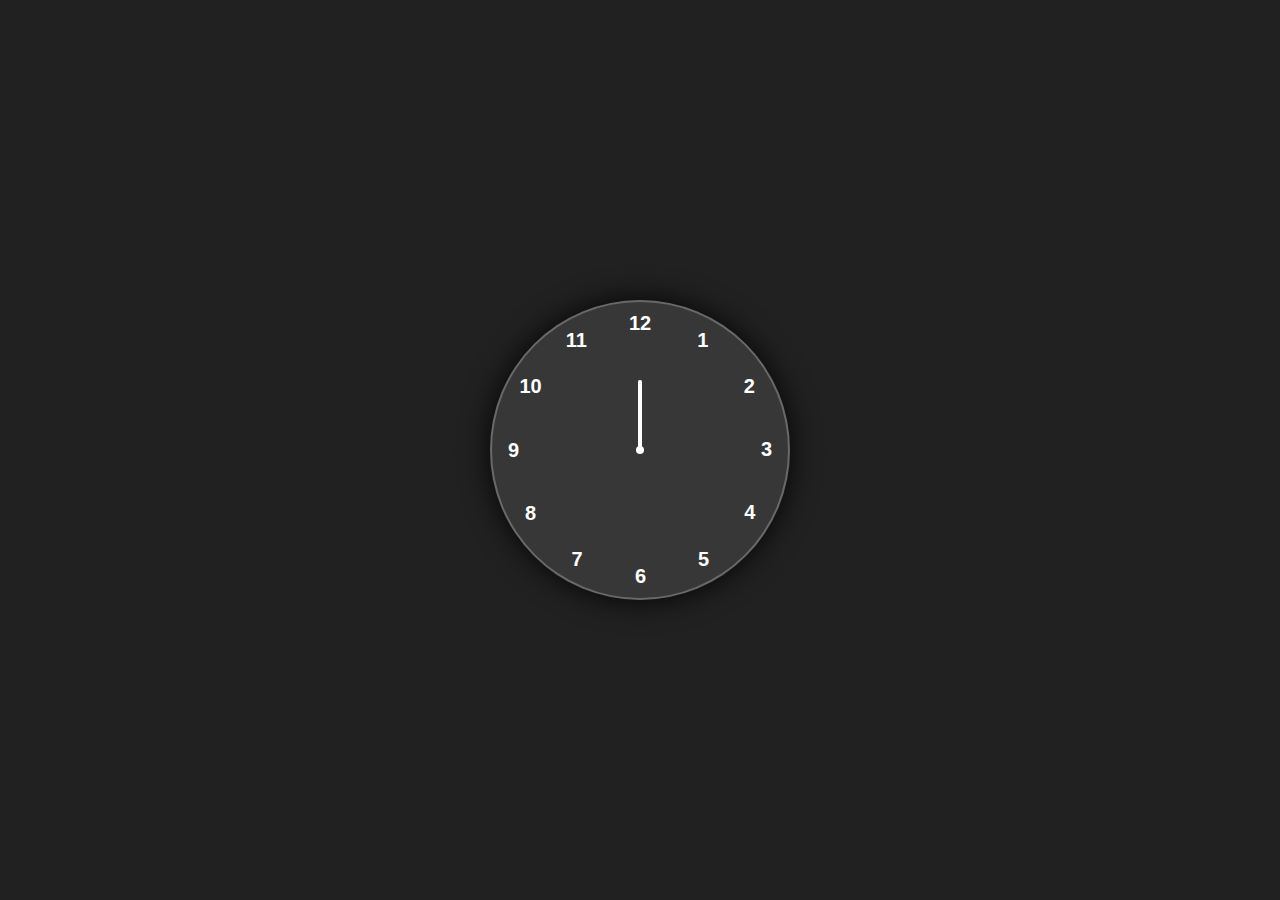
<file: Clock/index.html>
<!DOCTYPE html>
<html lang="en">
<head>
    <meta charset="UTF-8">
    <meta name="viewport" content="width=device-width, initial-scale=1.0">
    <title>Clock</title>
    <link rel="stylesheet" href="style.css">
</head>
<body>
    <div class="container">
        <div class="clock">
            <div style="--clr:#ff3d58;" id="hour" class="hand"><i></i></div>
            <div style="--clr:#00a6ff;" id="min" class="hand"><i></i></div>
            <div style="--clr:#fff;" id="sec" class="hand"><i></i></div>
            <span style="--i:1;"><b>1</b></span>
            <span style="--i:2;"><b>2</b></span>
            <span style="--i:3;"><b>3</b></span>
            <span style="--i:4;"><b>4</b></span>
            <span style="--i:5;"><b>5</b></span>
            <span style="--i:6;"><b>6</b></span>
            <span style="--i:7;"><b>7</b></span>
            <span style="--i:8;"><b>8</b></span>
            <span style="--i:9;"><b>9</b></span>
            <span style="--i:10;"><b>10</b></span>
            <span style="--i:11;"><b>11</b></span>
            <span style="--i:12;"><b>12</b></span>
        </div>
    </div>
    <script src="script.js"></script>
</body>
</html>
</file>
<file: Clock/style.css>
*{
    margin: 0;
    padding: 0;
    box-sizing: border-box;
    font-family: sans-serif;
    color: #ffffff;
}

body{
    display: flex;
    justify-content: center;
    align-items: center;
    min-height: 100vh;
    background-color: #212121;
}

.container{
    position: relative;

}

.clock {
    width: 300px;
    height: 300px;
    border-radius: 50%;
    background-color: rgba(255,255,255,0.1);
    border: 2px solid rgba(255,255,255,0.25);
    box-shadow: 0px 0px 30px rgba(0, 0, 0, 0.9);
    display: flex;
    justify-content: center;
    align-items: center;

}
.clock span{
    position: absolute;
    transform: rotate(calc(30deg * var(--i)));
    inset: 12px;
    text-align: center;
}
.clock span b{
    transform: rotate(calc(-30deg * var(--i)));
    display: inline-block;
    font-size: 20px;
}

.clock::before{
    content: '';
    position: absolute;
    width: 8px;
    height: 8px;
    border-radius: 50%;
    background-color: #fff;
    z-index: 2;

}
.hand{
    position: absolute;
    display: flex;
    justify-content: center;
    align-items: flex-end;
}

.hand i{
    position: absolute; 
    background-color: var(--clr);
    width: 4px;
    height: 70px;
    border-radius: 8px;
    display: flex;
    

}
</file>
